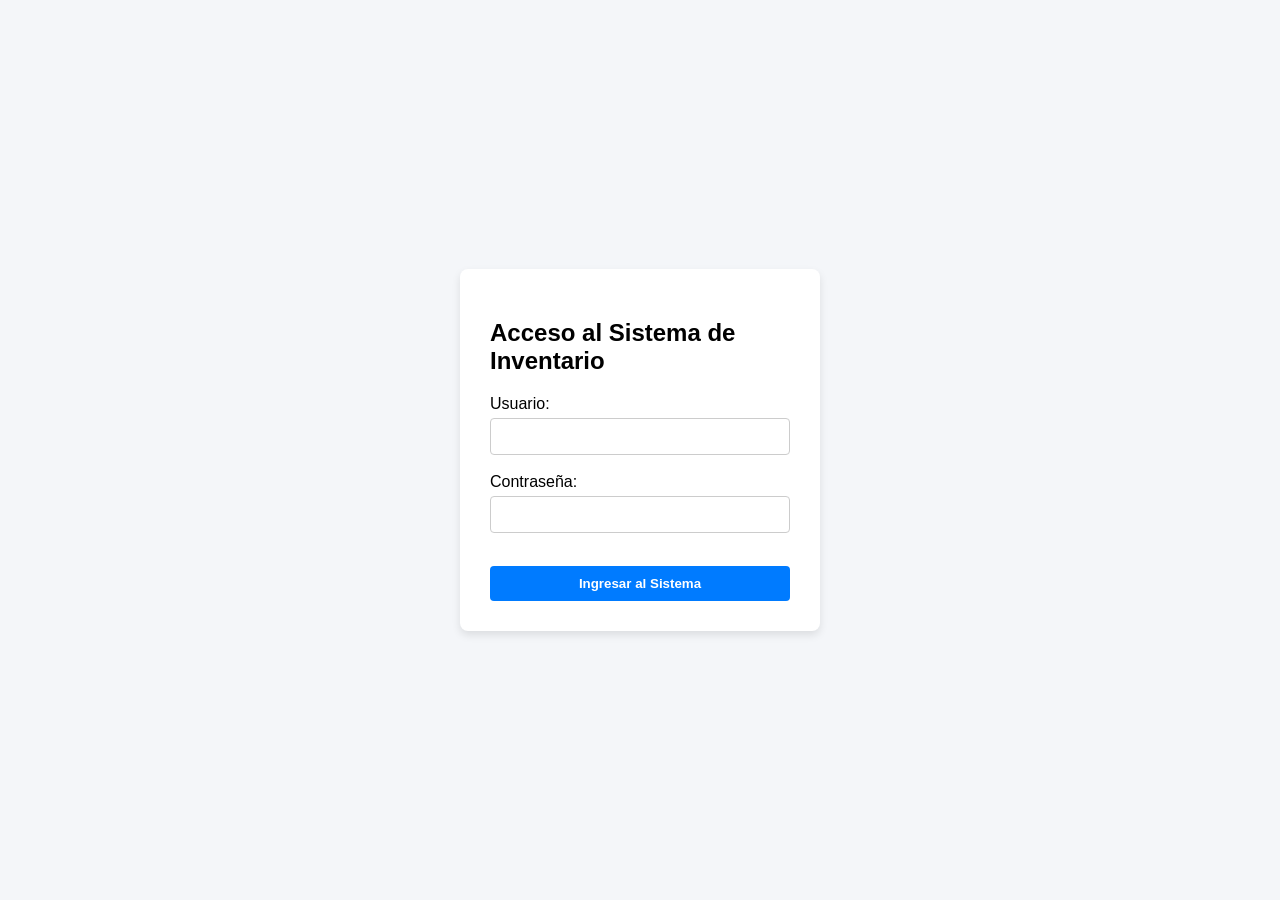
<file: index.html>
<!DOCTYPE html>
<html lang="en">
<head>
    <meta charset="UTF-8">
    <meta name="viewport" content="width=device-width, initial-scale=1.0">
    <title>Sistema de inventario - Jorge Alberto Rodriguez Centeno</title>
    <link rel="stylesheet" href="style.css">
</head>

<body>
   <div class="login-container">
<h2>Acceso al Sistema de Inventario</h2>
<form action="#" method="POST">
<label for="usuario">Usuario:</label>
<input type="text" id="usuario" name="usuario" required>
<br><br>
<label for="password">Contraseña:</label><input type="password" id="password" name="password" required>
<br><br>
<button type="submit">Ingresar al Sistema</button>
</form>
</div>

</body>
</html>
</file>
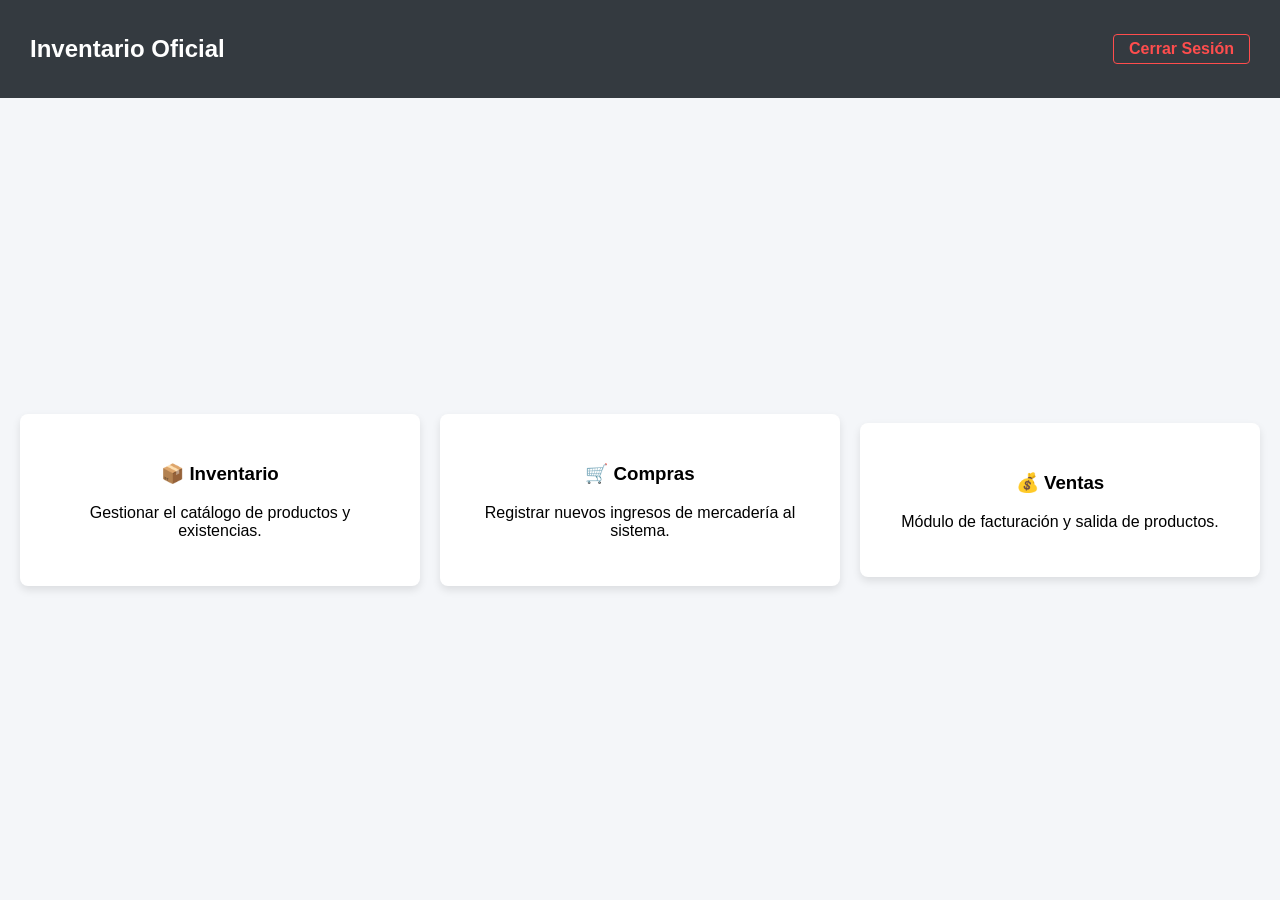
<file: dashboard.html>
<!DOCTYPE html>
<html lang="es">
<head>
<meta charset="UTF-8">
<title>Dashboard - Sistema de Inventario</title>
<link rel="stylesheet" href="style.css">
</head>
<body>
<!-- Barra de navegación superior (Navbar) -->
<nav class="navbar">
<h2>Inventario Oficial</h2>
<a href="index.html" class="btn-salir">Cerrar Sesión</a>
</nav><!-- Menú de módulos del sistema usando flexbox -->
<div class="dashboard-menu">
<div class="tarjeta-modulo">
<h3>📦 Inventario</h3>
<p>Gestionar el catálogo de productos y existencias.</p>
</div>
<div class="tarjeta-modulo">
<h3>🛒 Compras</h3>
<p>Registrar nuevos ingresos de mercadería al sistema.</p>
</div>
<div class="tarjeta-modulo">
<h3>💰 Ventas</h3>
<p>Módulo de facturación y salida de productos.</p>
</div>
</div>
</body>
</html>
</file>
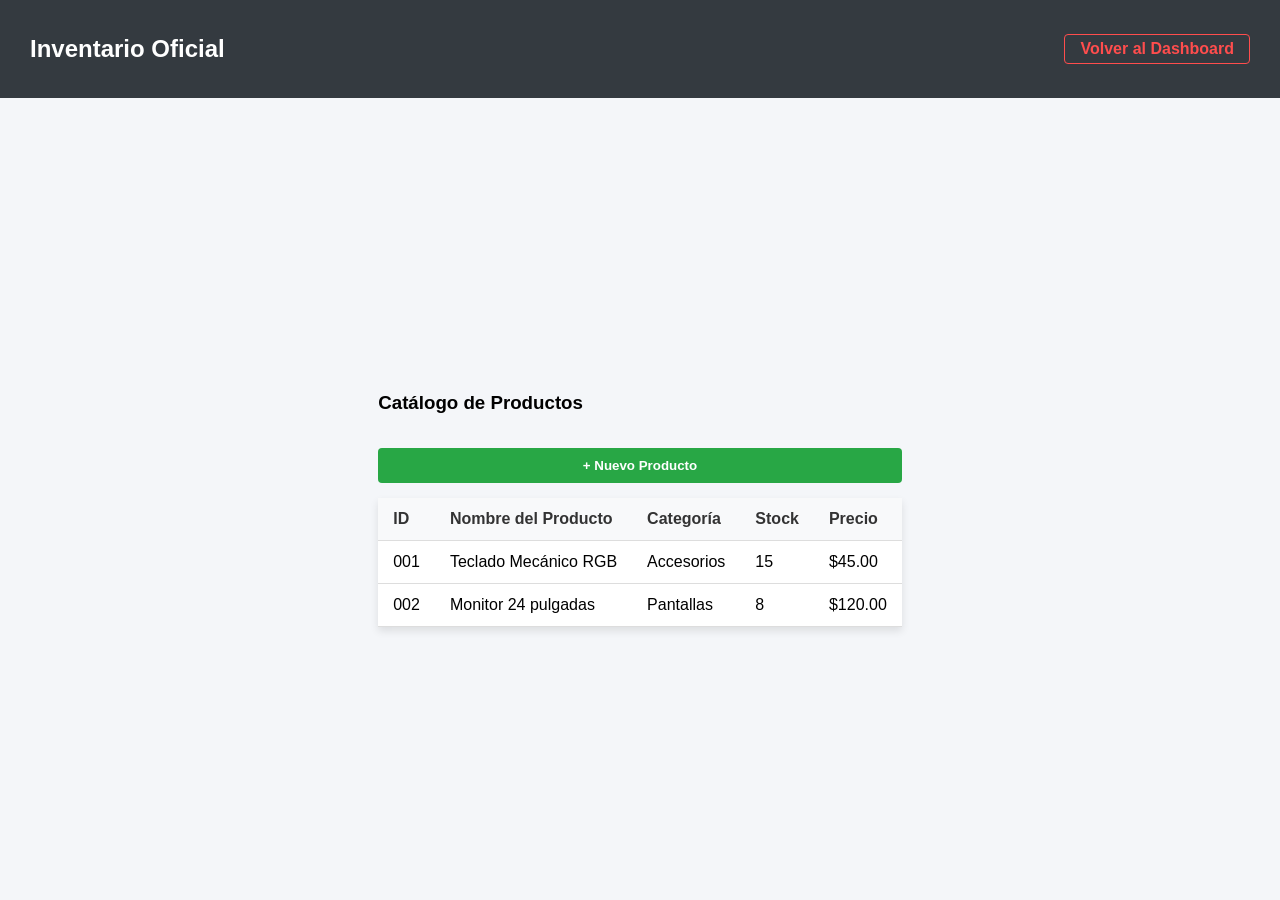
<file: inventario.html>
<!DOCTYPE html>
<html lang="es">
<head>
<meta charset="UTF-8">
<title>Inventario - Sistema</title>
<link rel="stylesheet" href="style.css">
</head>
<body>
<nav class="navbar">
<h2>Inventario Oficial</h2>
<a href="dashboard.html" class="btn-salir">Volver al Dashboard</a>
</nav>
<div class="contenedor-tabla">
<h3>Catálogo de Productos</h3>
<button class="btn-nuevo">+ Nuevo Producto</button>
<table class="tabla-inventario">
<thead>
<tr>
<th>ID</th>
<th>Nombre del Producto</th>
<th>Categoría</th>
<th>Stock</th>
<th>Precio</th>
</tr>
</thead>
<tbody>
<tr>
<td>001</td>
<td>Teclado Mecánico RGB</td>
<td>Accesorios</td>
<td>15</td>
<td>$45.00</td>
</tr>
<tr>
<td>002</td>
<td>Monitor 24 pulgadas</td>
<td>Pantallas</td><td>8</td>
<td>$120.00</td>
</tr>
</tbody>
</table>
</div>
</body>
</html>
</file>
<file: style.css>
/* Centrar el contenido en la pantalla */
body {
font-family: Arial, sans-serif;
background-color: #f4f6f9;
display: flex;
justify-content: center;
align-items: center;
height: 100vh;
margin: 0;
}
/* Estilo de la tarjeta blanca del formulario */
.login-container {
background-color: white;
padding: 30px;
border-radius: 8px;
box-shadow: 0 4px 8px rgba(0,0,0,0.1);
width: 300px;
}

/* Diseño de las cajas de texto */
input {
width: 100%;
padding: 10px;
margin-top: 5px;
border: 1px solid #ccc;
border-radius: 4px;
box-sizing: border-box;
}

/* Diseño del botón de ingreso */
button {
width: 100%;
padding: 10px;
background-color: #007bff;
color: white;
border: none;
border-radius: 4px;
cursor: pointer;
font-weight: bold;
margin-top: 15px;
}

button:hover {
background-color: #0056b3;
}
/* =========================================
Estilos para el Dashboard Principal
========================================= */
/* Barra de navegación superior */
.navbar {
background-color: #343a40;
color: white;
padding: 15px 30px;
display: flex;
justify-content: space-between;
align-items: center;
width: 100%;
position: fixed; /* Mantiene la barra siempre arriba */
top: 0;
box-sizing: border-box;
}
.btn-salir {
color: #ff4d4d;
text-decoration: none;
font-weight: bold;
border: 1px solid #ff4d4d;
padding: 5px 15px;
border-radius: 4px;
}
.btn-salir:hover {
background-color: #ff4d4d;
color: white;
}
/* Contenedor de las tarjetas de módulos */
.dashboard-menu {
display: flex;
justify-content: space-around;
align-items: center;
margin-top: 100px; /* Evita que la navbar cubra el contenido */
padding: 20px;
gap: 20px;
}
/* Diseño individual de cada tarjeta */
.tarjeta-modulo {
background-color: white;
padding: 30px;
border-radius: 8px;
box-shadow: 0 4px 8px rgba(0,0,0,0.1);
width: 30%;
text-align: center;
cursor: pointer;
transition: transform 0.3s ease; /* Animación suave */
}
/* Efecto al pasar el mouse sobre la tarjeta */
.tarjeta-modulo:hover {
transform: translateY(-10px);
box-shadow: 0 8px 16px rgba(0,0,0,0.2);
}
/* =========================================
Estilos para el Dashboard Principal
========================================= */
/* Barra de navegación superior */
.navbar {
background-color: #343a40;
color: white;
padding: 15px 30px;
display: flex;
justify-content: space-between;
align-items: center;
width: 100%;
position: fixed; /* Mantiene la barra siempre arriba */
top: 0;
box-sizing: border-box;
}.btn-salir {
color: #ff4d4d;
text-decoration: none;
font-weight: bold;
border: 1px solid #ff4d4d;
padding: 5px 15px;border-radius: 4px;
}
.btn-salir:hover {
background-color: #ff4d4d;
color: white;
}
/* Contenedor de las tarjetas de módulos */
.dashboard-menu {
display: flex;
justify-content: space-around;
align-items: center;
margin-top: 100px; /* Evita que la navbar cubra el contenido */
padding: 20px;
gap: 20px;
}/* Diseño individual de cada tarjeta */
.tarjeta-modulo {
background-color: white;
padding: 30px;
border-radius: 8px;
box-shadow: 0 4px 8px rgba(0,0,0,0.1);
width: 30%;
text-align: center;
cursor: pointer;
transition: transform 0.3s ease; /* Animación suave */
}
/* Efecto al pasar el mouse sobre la tarjeta */
.tarjeta-modulo:hover {
transform: translateY(-10px);
box-shadow: 0 8px 16px rgba(0,0,0,0.2);
}
/* Estilos para el Módulo de Inventario */
.contenedor-tabla {
margin-top: 100px;
padding: 20px 50px;
}
.btn-nuevo {
background-color: #28a745;
color: white;
padding: 10px 15px;
border: none;
border-radius: 4px;
cursor: pointer;
margin-bottom: 15px;
font-weight: bold;
}
.tabla-inventario {
width: 100%;
border-collapse: collapse; /* Une los bordes de la tabla */
background-color: white;
box-shadow: 0 4px 8px rgba(0,0,0,0.1);
}
.tabla-inventario th, .tabla-inventario td {
padding: 12px 15px;
border-bottom: 1px solid #ddd;
text-align: left;
}
.tabla-inventario th {
background-color: #f8f9fa;
color: #333;
}.tabla-inventario tr:hover {
background-color: #f1f1f1;
}
</file>
